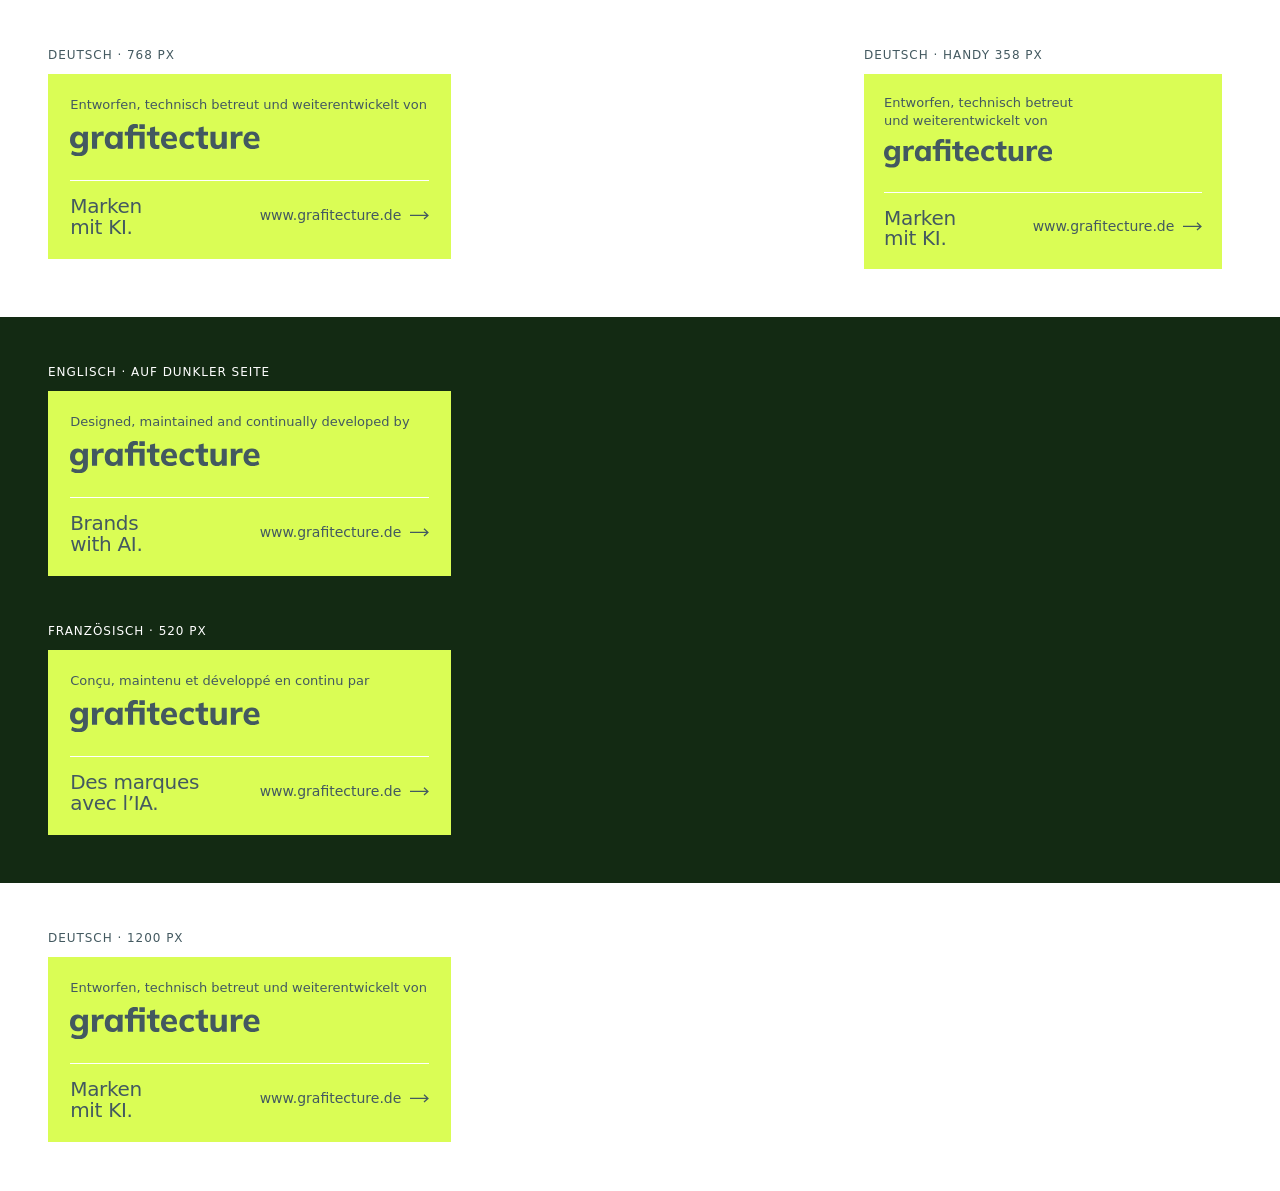
<file: kit/grafitecture-credit/demo.html>
<!doctype html>
<html lang="de">
<meta charset="utf-8">
<meta name="viewport" content="width=device-width, initial-scale=1">
<meta name="robots" content="noindex">
<title>Grafitecture-Feld · Vorschau</title>
<link rel="stylesheet" href="grafitecture-credit.css">
<style>
  body { margin: 0; font-family: system-ui, sans-serif; color: #435960; background: #fff; }
  section { display: flex; flex-wrap: wrap; gap: 48px; align-items: flex-start; padding: 48px; }
  section.dark { background: #132a13; color: #fff; }
  figure { margin: 0; --gt-credit-space: 0; }
  figcaption { margin-bottom: 12px; font-size: 12px; letter-spacing: .08em; text-transform: uppercase; }
</style>
<section><figure style="width:min(768px,100%)"><figcaption>Deutsch · 768 px</figcaption><aside class="gt-credit" lang="de" aria-label="Über diese Website"><div class="gt-credit__in"><p class="gt-credit__by"><span class="gt-credit__lead">Entworfen, technisch betreut und weiterentwickelt von</span> <span class="gt-credit__logo"><svg xmlns="http://www.w3.org/2000/svg" viewBox="71 382.39 453.28 77.12" role="img" aria-label="Grafitecture" focusable="false"><title>Grafitecture</title><g fill="currentColor"><path d="M92.28,459.51c-3.84,0-7.31-.39-10.4-1.16-3.09-.77-5.81-1.93-8.16-3.48l2.4-8.64c1.44.96,3.01,1.75,4.72,2.36,1.71.61,3.45,1.08,5.24,1.4,1.79.32,3.53.48,5.24.48,3.57,0,6.24-.85,8-2.56,1.76-1.71,2.64-4.16,2.64-7.36v-8.4h.72c-.85,2.61-2.53,4.67-5.04,6.16-2.51,1.49-5.39,2.24-8.64,2.24-3.63,0-6.79-.81-9.48-2.44-2.69-1.63-4.79-3.96-6.28-7-1.49-3.04-2.24-6.61-2.24-10.72s.75-7.68,2.24-10.72c1.49-3.04,3.59-5.37,6.28-7,2.69-1.63,5.85-2.44,9.48-2.44,3.25,0,6.12.75,8.6,2.24,2.48,1.49,4.15,3.52,5,6.08l-.64-.32.8-7.12h11.68c-.21,1.71-.37,3.44-.48,5.2-.11,1.76-.16,3.52-.16,5.28v27.52c0,6.61-1.84,11.67-5.52,15.16-3.68,3.49-9.01,5.24-16,5.24ZM92.52,431.51c2.83,0,5.08-.96,6.76-2.88,1.68-1.92,2.52-4.67,2.52-8.24s-.84-6.32-2.52-8.24c-1.68-1.92-3.93-2.88-6.76-2.88s-5.16.96-6.84,2.88c-1.68,1.92-2.52,4.67-2.52,8.24s.84,6.32,2.52,8.24c1.68,1.92,3.96,2.88,6.84,2.88Z"/><path d="M123.56,441.59v-29.76c0-1.81-.04-3.63-.12-5.44-.08-1.81-.25-3.57-.52-5.28h11.68l1.44,11.68-1.92.08c.53-2.88,1.4-5.25,2.6-7.12,1.2-1.87,2.69-3.25,4.48-4.16,1.79-.91,3.8-1.36,6.04-1.36,1.12,0,1.96.04,2.52.12.56.08,1.16.25,1.8.52l-.16,10.56c-1.12-.48-2.07-.79-2.84-.92-.77-.13-1.72-.2-2.84-.2-2.24,0-4.12.43-5.64,1.28-1.52.85-2.61,2.12-3.28,3.8-.67,1.68-1,3.67-1,5.96v20.24h-12.24Z"/><path d="M171.88,442.38c-3.52,0-6.63-.83-9.32-2.48-2.69-1.65-4.77-4.08-6.24-7.28-1.47-3.2-2.2-6.99-2.2-11.36s.75-8.13,2.24-11.28c1.49-3.15,3.57-5.56,6.24-7.24,2.67-1.68,5.76-2.52,9.28-2.52,3.25,0,6.17.8,8.76,2.4,2.59,1.6,4.31,3.71,5.16,6.32h-.96l.96-7.84h11.6c-.21,1.71-.37,3.44-.48,5.2-.11,1.76-.16,3.52-.16,5.28v30h-12l-.08-7.6h.96c-.85,2.56-2.56,4.6-5.12,6.12s-5.44,2.28-8.64,2.28ZM175.56,433.34c2.77,0,5.01-.97,6.72-2.92,1.71-1.95,2.56-5,2.56-9.16s-.85-7.13-2.56-9.08c-1.71-1.95-3.95-2.92-6.72-2.92s-5.01.97-6.72,2.92c-1.71,1.95-2.56,4.97-2.56,9.08s.84,7.21,2.52,9.16c1.68,1.95,3.93,2.92,6.76,2.92Z"/><path d="M209.72,441.59v-31.6h-7.68v-8.88h11.12l-3.44,3.04v-5.84c0-5.23,1.36-9.19,4.08-11.88,2.72-2.69,6.67-4.04,11.84-4.04,1.23,0,2.56.08,4,.24s2.69.45,3.76.88v9.36c-.8-.27-1.67-.47-2.6-.6-.93-.13-1.88-.2-2.84-.2-1.81,0-3.31.49-4.48,1.48-1.17.99-1.76,2.73-1.76,5.24v4.24l-1.76-1.92h29.44v40.48h-12.08v-31.6h-15.52v31.6h-12.08ZM236.92,394.38v-11.28h13.04v11.28h-13.04Z"/><path d="M278.28,442.38c-5.28,0-9.25-1.31-11.92-3.92-2.67-2.61-4-6.59-4-11.92v-16.56h-7.68v-8.88h7.68v-10l12.08-2.96v12.96h10.4v8.88h-10.4v16c0,2.56.53,4.32,1.6,5.28,1.07.96,2.45,1.44,4.16,1.44.96,0,1.79-.08,2.48-.24.69-.16,1.39-.37,2.08-.64v9.44c-1.01.43-2.08.72-3.2.88-1.12.16-2.21.24-3.28.24Z"/><path d="M311,442.38c-7.04,0-12.53-1.88-16.48-5.64-3.95-3.76-5.92-8.92-5.92-15.48,0-4.16.84-7.81,2.52-10.96,1.68-3.15,4.03-5.61,7.04-7.4,3.01-1.79,6.55-2.68,10.6-2.68s7.4.85,10.04,2.56c2.64,1.71,4.65,4.09,6.04,7.16,1.38,3.07,2.08,6.63,2.08,10.68v2.8h-28.4v-5.92h19.68l-1.36,1.12c0-3.41-.7-5.99-2.08-7.72-1.39-1.73-3.36-2.6-5.92-2.6-2.88,0-5.08,1.04-6.6,3.12s-2.28,5.07-2.28,8.96v1.2c0,4,.99,6.96,2.96,8.88s4.77,2.88,8.4,2.88c2.24,0,4.33-.28,6.28-.84,1.95-.56,3.8-1.45,5.56-2.68l3.28,8c-1.92,1.44-4.21,2.56-6.88,3.36-2.67.8-5.52,1.2-8.56,1.2Z"/><path d="M354.12,442.38c-4.27,0-8.04-.84-11.32-2.52-3.28-1.68-5.8-4.12-7.56-7.32-1.76-3.2-2.64-6.99-2.64-11.36s.89-8.13,2.68-11.28c1.79-3.15,4.29-5.55,7.52-7.2,3.23-1.65,7-2.48,11.32-2.48,2.72,0,5.39.39,8,1.16,2.61.77,4.69,1.91,6.24,3.4l-3.44,8.32c-1.33-1.17-2.87-2.08-4.6-2.72-1.73-.64-3.43-.96-5.08-.96-3.25,0-5.79,1-7.6,3-1.81,2-2.72,4.92-2.72,8.76s.91,6.8,2.72,8.88c1.81,2.08,4.35,3.12,7.6,3.12,1.65,0,3.33-.32,5.04-.96,1.71-.64,3.25-1.55,4.64-2.72l3.44,8.32c-1.6,1.44-3.71,2.56-6.32,3.36-2.61.8-5.25,1.2-7.92,1.2Z"/><path d="M394.52,442.38c-5.28,0-9.25-1.31-11.92-3.92-2.67-2.61-4-6.59-4-11.92v-16.56h-7.68v-8.88h7.68v-10l12.08-2.96v12.96h10.4v8.88h-10.4v16c0,2.56.53,4.32,1.6,5.28,1.07.96,2.45,1.44,4.16,1.44.96,0,1.79-.08,2.48-.24.69-.16,1.39-.37,2.08-.64v9.44c-1.01.43-2.08.72-3.2.88s-2.21.24-3.28.24Z"/><path d="M421.95,442.38c-5.07,0-8.84-1.39-11.32-4.16-2.48-2.77-3.72-7.01-3.72-12.72v-24.4h12.08v24.32c0,2.61.55,4.53,1.64,5.76,1.09,1.23,2.71,1.84,4.84,1.84,2.4,0,4.39-.84,5.96-2.52,1.57-1.68,2.36-3.91,2.36-6.68v-22.72h12.08v40.48h-11.84v-7.76h1.28c-1.28,2.77-3.05,4.89-5.32,6.36-2.27,1.47-4.95,2.2-8.04,2.2Z"/><path d="M455.72,441.59v-29.76c0-1.81-.04-3.63-.12-5.44-.08-1.81-.25-3.57-.52-5.28h11.68l1.44,11.68-1.92.08c.53-2.88,1.4-5.25,2.6-7.12,1.2-1.87,2.69-3.25,4.48-4.16,1.79-.91,3.8-1.36,6.04-1.36,1.12,0,1.96.04,2.52.12.56.08,1.16.25,1.8.52l-.16,10.56c-1.12-.48-2.07-.79-2.84-.92-.77-.13-1.72-.2-2.84-.2-2.24,0-4.12.43-5.64,1.28-1.52.85-2.61,2.12-3.28,3.8-.67,1.68-1,3.67-1,5.96v20.24h-12.24Z"/><path d="M508.36,442.38c-7.04,0-12.53-1.88-16.48-5.64-3.95-3.76-5.92-8.92-5.92-15.48,0-4.16.84-7.81,2.52-10.96,1.68-3.15,4.03-5.61,7.04-7.4,3.01-1.79,6.55-2.68,10.6-2.68s7.4.85,10.04,2.56c2.64,1.71,4.65,4.09,6.04,7.16,1.39,3.07,2.08,6.63,2.08,10.68v2.8h-28.4v-5.92h19.68l-1.36,1.12c0-3.41-.69-5.99-2.08-7.72-1.39-1.73-3.36-2.6-5.92-2.6-2.88,0-5.08,1.04-6.6,3.12-1.52,2.08-2.28,5.07-2.28,8.96v1.2c0,4,.99,6.96,2.96,8.88,1.97,1.92,4.77,2.88,8.4,2.88,2.24,0,4.33-.28,6.28-.84,1.95-.56,3.8-1.45,5.56-2.68l3.28,8c-1.92,1.44-4.21,2.56-6.88,3.36-2.67.8-5.52,1.2-8.56,1.2Z"/></g></svg></span></p><div class="gt-credit__foot"><p class="gt-credit__claim">Marken<br>mit KI.</p><p class="gt-credit__go"><a class="gt-credit__link" href="https://www.grafitecture.de/" target="_blank" rel="noopener"><span>www.grafitecture.de</span><span class="gt-credit__sr"> (öffnet in neuem Fenster)</span><svg class="gt-credit__arrow" viewBox="0 0 22 10" aria-hidden="true" focusable="false"><path d="M0 5h20.5M16 .8 20.5 5 16 9.2" fill="none" stroke="currentColor" stroke-width="1.5"/></svg></a></p></div></div></aside></figure><figure style="width:min(358px,100%)"><figcaption>Deutsch · Handy 358 px</figcaption><aside class="gt-credit" lang="de" aria-label="Über diese Website"><div class="gt-credit__in"><p class="gt-credit__by"><span class="gt-credit__lead">Entworfen, technisch betreut und weiterentwickelt von</span> <span class="gt-credit__logo"><svg xmlns="http://www.w3.org/2000/svg" viewBox="71 382.39 453.28 77.12" role="img" aria-label="Grafitecture" focusable="false"><title>Grafitecture</title><g fill="currentColor"><path d="M92.28,459.51c-3.84,0-7.31-.39-10.4-1.16-3.09-.77-5.81-1.93-8.16-3.48l2.4-8.64c1.44.96,3.01,1.75,4.72,2.36,1.71.61,3.45,1.08,5.24,1.4,1.79.32,3.53.48,5.24.48,3.57,0,6.24-.85,8-2.56,1.76-1.71,2.64-4.16,2.64-7.36v-8.4h.72c-.85,2.61-2.53,4.67-5.04,6.16-2.51,1.49-5.39,2.24-8.64,2.24-3.63,0-6.79-.81-9.48-2.44-2.69-1.63-4.79-3.96-6.28-7-1.49-3.04-2.24-6.61-2.24-10.72s.75-7.68,2.24-10.72c1.49-3.04,3.59-5.37,6.28-7,2.69-1.63,5.85-2.44,9.48-2.44,3.25,0,6.12.75,8.6,2.24,2.48,1.49,4.15,3.52,5,6.08l-.64-.32.8-7.12h11.68c-.21,1.71-.37,3.44-.48,5.2-.11,1.76-.16,3.52-.16,5.28v27.52c0,6.61-1.84,11.67-5.52,15.16-3.68,3.49-9.01,5.24-16,5.24ZM92.52,431.51c2.83,0,5.08-.96,6.76-2.88,1.68-1.92,2.52-4.67,2.52-8.24s-.84-6.32-2.52-8.24c-1.68-1.92-3.93-2.88-6.76-2.88s-5.16.96-6.84,2.88c-1.68,1.92-2.52,4.67-2.52,8.24s.84,6.32,2.52,8.24c1.68,1.92,3.96,2.88,6.84,2.88Z"/><path d="M123.56,441.59v-29.76c0-1.81-.04-3.63-.12-5.44-.08-1.81-.25-3.57-.52-5.28h11.68l1.44,11.68-1.92.08c.53-2.88,1.4-5.25,2.6-7.12,1.2-1.87,2.69-3.25,4.48-4.16,1.79-.91,3.8-1.36,6.04-1.36,1.12,0,1.96.04,2.52.12.56.08,1.16.25,1.8.52l-.16,10.56c-1.12-.48-2.07-.79-2.84-.92-.77-.13-1.72-.2-2.84-.2-2.24,0-4.12.43-5.64,1.28-1.52.85-2.61,2.12-3.28,3.8-.67,1.68-1,3.67-1,5.96v20.24h-12.24Z"/><path d="M171.88,442.38c-3.52,0-6.63-.83-9.32-2.48-2.69-1.65-4.77-4.08-6.24-7.28-1.47-3.2-2.2-6.99-2.2-11.36s.75-8.13,2.24-11.28c1.49-3.15,3.57-5.56,6.24-7.24,2.67-1.68,5.76-2.52,9.28-2.52,3.25,0,6.17.8,8.76,2.4,2.59,1.6,4.31,3.71,5.16,6.32h-.96l.96-7.84h11.6c-.21,1.71-.37,3.44-.48,5.2-.11,1.76-.16,3.52-.16,5.28v30h-12l-.08-7.6h.96c-.85,2.56-2.56,4.6-5.12,6.12s-5.44,2.28-8.64,2.28ZM175.56,433.34c2.77,0,5.01-.97,6.72-2.92,1.71-1.95,2.56-5,2.56-9.16s-.85-7.13-2.56-9.08c-1.71-1.95-3.95-2.92-6.72-2.92s-5.01.97-6.72,2.92c-1.71,1.95-2.56,4.97-2.56,9.08s.84,7.21,2.52,9.16c1.68,1.95,3.93,2.92,6.76,2.92Z"/><path d="M209.72,441.59v-31.6h-7.68v-8.88h11.12l-3.44,3.04v-5.84c0-5.23,1.36-9.19,4.08-11.88,2.72-2.69,6.67-4.04,11.84-4.04,1.23,0,2.56.08,4,.24s2.69.45,3.76.88v9.36c-.8-.27-1.67-.47-2.6-.6-.93-.13-1.88-.2-2.84-.2-1.81,0-3.31.49-4.48,1.48-1.17.99-1.76,2.73-1.76,5.24v4.24l-1.76-1.92h29.44v40.48h-12.08v-31.6h-15.52v31.6h-12.08ZM236.92,394.38v-11.28h13.04v11.28h-13.04Z"/><path d="M278.28,442.38c-5.28,0-9.25-1.31-11.92-3.92-2.67-2.61-4-6.59-4-11.92v-16.56h-7.68v-8.88h7.68v-10l12.08-2.96v12.96h10.4v8.88h-10.4v16c0,2.56.53,4.32,1.6,5.28,1.07.96,2.45,1.44,4.16,1.44.96,0,1.79-.08,2.48-.24.69-.16,1.39-.37,2.08-.64v9.44c-1.01.43-2.08.72-3.2.88-1.12.16-2.21.24-3.28.24Z"/><path d="M311,442.38c-7.04,0-12.53-1.88-16.48-5.64-3.95-3.76-5.92-8.92-5.92-15.48,0-4.16.84-7.81,2.52-10.96,1.68-3.15,4.03-5.61,7.04-7.4,3.01-1.79,6.55-2.68,10.6-2.68s7.4.85,10.04,2.56c2.64,1.71,4.65,4.09,6.04,7.16,1.38,3.07,2.08,6.63,2.08,10.68v2.8h-28.4v-5.92h19.68l-1.36,1.12c0-3.41-.7-5.99-2.08-7.72-1.39-1.73-3.36-2.6-5.92-2.6-2.88,0-5.08,1.04-6.6,3.12s-2.28,5.07-2.28,8.96v1.2c0,4,.99,6.96,2.96,8.88s4.77,2.88,8.4,2.88c2.24,0,4.33-.28,6.28-.84,1.95-.56,3.8-1.45,5.56-2.68l3.28,8c-1.92,1.44-4.21,2.56-6.88,3.36-2.67.8-5.52,1.2-8.56,1.2Z"/><path d="M354.12,442.38c-4.27,0-8.04-.84-11.32-2.52-3.28-1.68-5.8-4.12-7.56-7.32-1.76-3.2-2.64-6.99-2.64-11.36s.89-8.13,2.68-11.28c1.79-3.15,4.29-5.55,7.52-7.2,3.23-1.65,7-2.48,11.32-2.48,2.72,0,5.39.39,8,1.16,2.61.77,4.69,1.91,6.24,3.4l-3.44,8.32c-1.33-1.17-2.87-2.08-4.6-2.72-1.73-.64-3.43-.96-5.08-.96-3.25,0-5.79,1-7.6,3-1.81,2-2.72,4.92-2.72,8.76s.91,6.8,2.72,8.88c1.81,2.08,4.35,3.12,7.6,3.12,1.65,0,3.33-.32,5.04-.96,1.71-.64,3.25-1.55,4.64-2.72l3.44,8.32c-1.6,1.44-3.71,2.56-6.32,3.36-2.61.8-5.25,1.2-7.92,1.2Z"/><path d="M394.52,442.38c-5.28,0-9.25-1.31-11.92-3.92-2.67-2.61-4-6.59-4-11.92v-16.56h-7.68v-8.88h7.68v-10l12.08-2.96v12.96h10.4v8.88h-10.4v16c0,2.56.53,4.32,1.6,5.28,1.07.96,2.45,1.44,4.16,1.44.96,0,1.79-.08,2.48-.24.69-.16,1.39-.37,2.08-.64v9.44c-1.01.43-2.08.72-3.2.88s-2.21.24-3.28.24Z"/><path d="M421.95,442.38c-5.07,0-8.84-1.39-11.32-4.16-2.48-2.77-3.72-7.01-3.72-12.72v-24.4h12.08v24.32c0,2.61.55,4.53,1.64,5.76,1.09,1.23,2.71,1.84,4.84,1.84,2.4,0,4.39-.84,5.96-2.52,1.57-1.68,2.36-3.91,2.36-6.68v-22.72h12.08v40.48h-11.84v-7.76h1.28c-1.28,2.77-3.05,4.89-5.32,6.36-2.27,1.47-4.95,2.2-8.04,2.2Z"/><path d="M455.72,441.59v-29.76c0-1.81-.04-3.63-.12-5.44-.08-1.81-.25-3.57-.52-5.28h11.68l1.44,11.68-1.92.08c.53-2.88,1.4-5.25,2.6-7.12,1.2-1.87,2.69-3.25,4.48-4.16,1.79-.91,3.8-1.36,6.04-1.36,1.12,0,1.96.04,2.52.12.56.08,1.16.25,1.8.52l-.16,10.56c-1.12-.48-2.07-.79-2.84-.92-.77-.13-1.72-.2-2.84-.2-2.24,0-4.12.43-5.64,1.28-1.52.85-2.61,2.12-3.28,3.8-.67,1.68-1,3.67-1,5.96v20.24h-12.24Z"/><path d="M508.36,442.38c-7.04,0-12.53-1.88-16.48-5.64-3.95-3.76-5.92-8.92-5.92-15.48,0-4.16.84-7.81,2.52-10.96,1.68-3.15,4.03-5.61,7.04-7.4,3.01-1.79,6.55-2.68,10.6-2.68s7.4.85,10.04,2.56c2.64,1.71,4.65,4.09,6.04,7.16,1.39,3.07,2.08,6.63,2.08,10.68v2.8h-28.4v-5.92h19.68l-1.36,1.12c0-3.41-.69-5.99-2.08-7.72-1.39-1.73-3.36-2.6-5.92-2.6-2.88,0-5.08,1.04-6.6,3.12-1.52,2.08-2.28,5.07-2.28,8.96v1.2c0,4,.99,6.96,2.96,8.88,1.97,1.92,4.77,2.88,8.4,2.88,2.24,0,4.33-.28,6.28-.84,1.95-.56,3.8-1.45,5.56-2.68l3.28,8c-1.92,1.44-4.21,2.56-6.88,3.36-2.67.8-5.52,1.2-8.56,1.2Z"/></g></svg></span></p><div class="gt-credit__foot"><p class="gt-credit__claim">Marken<br>mit KI.</p><p class="gt-credit__go"><a class="gt-credit__link" href="https://www.grafitecture.de/" target="_blank" rel="noopener"><span>www.grafitecture.de</span><span class="gt-credit__sr"> (öffnet in neuem Fenster)</span><svg class="gt-credit__arrow" viewBox="0 0 22 10" aria-hidden="true" focusable="false"><path d="M0 5h20.5M16 .8 20.5 5 16 9.2" fill="none" stroke="currentColor" stroke-width="1.5"/></svg></a></p></div></div></aside></figure></section>
<section class="dark"><figure style="width:min(768px,100%)"><figcaption>Englisch · auf dunkler Seite</figcaption><aside class="gt-credit" lang="en" aria-label="About this website"><div class="gt-credit__in"><p class="gt-credit__by"><span class="gt-credit__lead">Designed, maintained and continually developed by</span> <span class="gt-credit__logo"><svg xmlns="http://www.w3.org/2000/svg" viewBox="71 382.39 453.28 77.12" role="img" aria-label="Grafitecture" focusable="false"><title>Grafitecture</title><g fill="currentColor"><path d="M92.28,459.51c-3.84,0-7.31-.39-10.4-1.16-3.09-.77-5.81-1.93-8.16-3.48l2.4-8.64c1.44.96,3.01,1.75,4.72,2.36,1.71.61,3.45,1.08,5.24,1.4,1.79.32,3.53.48,5.24.48,3.57,0,6.24-.85,8-2.56,1.76-1.71,2.64-4.16,2.64-7.36v-8.4h.72c-.85,2.61-2.53,4.67-5.04,6.16-2.51,1.49-5.39,2.24-8.64,2.24-3.63,0-6.79-.81-9.48-2.44-2.69-1.63-4.79-3.96-6.28-7-1.49-3.04-2.24-6.61-2.24-10.72s.75-7.68,2.24-10.72c1.49-3.04,3.59-5.37,6.28-7,2.69-1.63,5.85-2.44,9.48-2.44,3.25,0,6.12.75,8.6,2.24,2.48,1.49,4.15,3.52,5,6.08l-.64-.32.8-7.12h11.68c-.21,1.71-.37,3.44-.48,5.2-.11,1.76-.16,3.52-.16,5.28v27.52c0,6.61-1.84,11.67-5.52,15.16-3.68,3.49-9.01,5.24-16,5.24ZM92.52,431.51c2.83,0,5.08-.96,6.76-2.88,1.68-1.92,2.52-4.67,2.52-8.24s-.84-6.32-2.52-8.24c-1.68-1.92-3.93-2.88-6.76-2.88s-5.16.96-6.84,2.88c-1.68,1.92-2.52,4.67-2.52,8.24s.84,6.32,2.52,8.24c1.68,1.92,3.96,2.88,6.84,2.88Z"/><path d="M123.56,441.59v-29.76c0-1.81-.04-3.63-.12-5.44-.08-1.81-.25-3.57-.52-5.28h11.68l1.44,11.68-1.92.08c.53-2.88,1.4-5.25,2.6-7.12,1.2-1.87,2.69-3.25,4.48-4.16,1.79-.91,3.8-1.36,6.04-1.36,1.12,0,1.96.04,2.52.12.56.08,1.16.25,1.8.52l-.16,10.56c-1.12-.48-2.07-.79-2.84-.92-.77-.13-1.72-.2-2.84-.2-2.24,0-4.12.43-5.64,1.28-1.52.85-2.61,2.12-3.28,3.8-.67,1.68-1,3.67-1,5.96v20.24h-12.24Z"/><path d="M171.88,442.38c-3.52,0-6.63-.83-9.32-2.48-2.69-1.65-4.77-4.08-6.24-7.28-1.47-3.2-2.2-6.99-2.2-11.36s.75-8.13,2.24-11.28c1.49-3.15,3.57-5.56,6.24-7.24,2.67-1.68,5.76-2.52,9.28-2.52,3.25,0,6.17.8,8.76,2.4,2.59,1.6,4.31,3.71,5.16,6.32h-.96l.96-7.84h11.6c-.21,1.71-.37,3.44-.48,5.2-.11,1.76-.16,3.52-.16,5.28v30h-12l-.08-7.6h.96c-.85,2.56-2.56,4.6-5.12,6.12s-5.44,2.28-8.64,2.28ZM175.56,433.34c2.77,0,5.01-.97,6.72-2.92,1.71-1.95,2.56-5,2.56-9.16s-.85-7.13-2.56-9.08c-1.71-1.95-3.95-2.92-6.72-2.92s-5.01.97-6.72,2.92c-1.71,1.95-2.56,4.97-2.56,9.08s.84,7.21,2.52,9.16c1.68,1.95,3.93,2.92,6.76,2.92Z"/><path d="M209.72,441.59v-31.6h-7.68v-8.88h11.12l-3.44,3.04v-5.84c0-5.23,1.36-9.19,4.08-11.88,2.72-2.69,6.67-4.04,11.84-4.04,1.23,0,2.56.08,4,.24s2.69.45,3.76.88v9.36c-.8-.27-1.67-.47-2.6-.6-.93-.13-1.88-.2-2.84-.2-1.81,0-3.31.49-4.48,1.48-1.17.99-1.76,2.73-1.76,5.24v4.24l-1.76-1.92h29.44v40.48h-12.08v-31.6h-15.52v31.6h-12.08ZM236.92,394.38v-11.28h13.04v11.28h-13.04Z"/><path d="M278.28,442.38c-5.28,0-9.25-1.31-11.92-3.92-2.67-2.61-4-6.59-4-11.92v-16.56h-7.68v-8.88h7.68v-10l12.08-2.96v12.96h10.4v8.88h-10.4v16c0,2.56.53,4.32,1.6,5.28,1.07.96,2.45,1.44,4.16,1.44.96,0,1.79-.08,2.48-.24.69-.16,1.39-.37,2.08-.64v9.44c-1.01.43-2.08.72-3.2.88-1.12.16-2.21.24-3.28.24Z"/><path d="M311,442.38c-7.04,0-12.53-1.88-16.48-5.64-3.95-3.76-5.92-8.92-5.92-15.48,0-4.16.84-7.81,2.52-10.96,1.68-3.15,4.03-5.61,7.04-7.4,3.01-1.79,6.55-2.68,10.6-2.68s7.4.85,10.04,2.56c2.64,1.71,4.65,4.09,6.04,7.16,1.38,3.07,2.08,6.63,2.08,10.68v2.8h-28.4v-5.92h19.68l-1.36,1.12c0-3.41-.7-5.99-2.08-7.72-1.39-1.73-3.36-2.6-5.92-2.6-2.88,0-5.08,1.04-6.6,3.12s-2.28,5.07-2.28,8.96v1.2c0,4,.99,6.96,2.96,8.88s4.77,2.88,8.4,2.88c2.24,0,4.33-.28,6.28-.84,1.95-.56,3.8-1.45,5.56-2.68l3.28,8c-1.92,1.44-4.21,2.56-6.88,3.36-2.67.8-5.52,1.2-8.56,1.2Z"/><path d="M354.12,442.38c-4.27,0-8.04-.84-11.32-2.52-3.28-1.68-5.8-4.12-7.56-7.32-1.76-3.2-2.64-6.99-2.64-11.36s.89-8.13,2.68-11.28c1.79-3.15,4.29-5.55,7.52-7.2,3.23-1.65,7-2.48,11.32-2.48,2.72,0,5.39.39,8,1.16,2.61.77,4.69,1.91,6.24,3.4l-3.44,8.32c-1.33-1.17-2.87-2.08-4.6-2.72-1.73-.64-3.43-.96-5.08-.96-3.25,0-5.79,1-7.6,3-1.81,2-2.72,4.92-2.72,8.76s.91,6.8,2.72,8.88c1.81,2.08,4.35,3.12,7.6,3.12,1.65,0,3.33-.32,5.04-.96,1.71-.64,3.25-1.55,4.64-2.72l3.44,8.32c-1.6,1.44-3.71,2.56-6.32,3.36-2.61.8-5.25,1.2-7.92,1.2Z"/><path d="M394.52,442.38c-5.28,0-9.25-1.31-11.92-3.92-2.67-2.61-4-6.59-4-11.92v-16.56h-7.68v-8.88h7.68v-10l12.08-2.96v12.96h10.4v8.88h-10.4v16c0,2.56.53,4.32,1.6,5.28,1.07.96,2.45,1.44,4.16,1.44.96,0,1.79-.08,2.48-.24.69-.16,1.39-.37,2.08-.64v9.44c-1.01.43-2.08.72-3.2.88s-2.21.24-3.28.24Z"/><path d="M421.95,442.38c-5.07,0-8.84-1.39-11.32-4.16-2.48-2.77-3.72-7.01-3.72-12.72v-24.4h12.08v24.32c0,2.61.55,4.53,1.64,5.76,1.09,1.23,2.71,1.84,4.84,1.84,2.4,0,4.39-.84,5.96-2.52,1.57-1.68,2.36-3.91,2.36-6.68v-22.72h12.08v40.48h-11.84v-7.76h1.28c-1.28,2.77-3.05,4.89-5.32,6.36-2.27,1.47-4.95,2.2-8.04,2.2Z"/><path d="M455.72,441.59v-29.76c0-1.81-.04-3.63-.12-5.44-.08-1.81-.25-3.57-.52-5.28h11.68l1.44,11.68-1.92.08c.53-2.88,1.4-5.25,2.6-7.12,1.2-1.87,2.69-3.25,4.48-4.16,1.79-.91,3.8-1.36,6.04-1.36,1.12,0,1.96.04,2.52.12.56.08,1.16.25,1.8.52l-.16,10.56c-1.12-.48-2.07-.79-2.84-.92-.77-.13-1.72-.2-2.84-.2-2.24,0-4.12.43-5.64,1.28-1.52.85-2.61,2.12-3.28,3.8-.67,1.68-1,3.67-1,5.96v20.24h-12.24Z"/><path d="M508.36,442.38c-7.04,0-12.53-1.88-16.48-5.64-3.95-3.76-5.92-8.92-5.92-15.48,0-4.16.84-7.81,2.52-10.96,1.68-3.15,4.03-5.61,7.04-7.4,3.01-1.79,6.55-2.68,10.6-2.68s7.4.85,10.04,2.56c2.64,1.71,4.65,4.09,6.04,7.16,1.39,3.07,2.08,6.63,2.08,10.68v2.8h-28.4v-5.92h19.68l-1.36,1.12c0-3.41-.69-5.99-2.08-7.72-1.39-1.73-3.36-2.6-5.92-2.6-2.88,0-5.08,1.04-6.6,3.12-1.52,2.08-2.28,5.07-2.28,8.96v1.2c0,4,.99,6.96,2.96,8.88,1.97,1.92,4.77,2.88,8.4,2.88,2.24,0,4.33-.28,6.28-.84,1.95-.56,3.8-1.45,5.56-2.68l3.28,8c-1.92,1.44-4.21,2.56-6.88,3.36-2.67.8-5.52,1.2-8.56,1.2Z"/></g></svg></span></p><div class="gt-credit__foot"><p class="gt-credit__claim">Brands<br>with AI.</p><p class="gt-credit__go"><a class="gt-credit__link" href="https://www.grafitecture.de/" target="_blank" rel="noopener"><span>www.grafitecture.de</span><span class="gt-credit__sr"> (opens in a new window)</span><svg class="gt-credit__arrow" viewBox="0 0 22 10" aria-hidden="true" focusable="false"><path d="M0 5h20.5M16 .8 20.5 5 16 9.2" fill="none" stroke="currentColor" stroke-width="1.5"/></svg></a></p></div></div></aside></figure><figure style="width:min(520px,100%)"><figcaption>Französisch · 520 px</figcaption><aside class="gt-credit" lang="fr" aria-label="À propos de ce site"><div class="gt-credit__in"><p class="gt-credit__by"><span class="gt-credit__lead">Conçu, maintenu et développé en continu par</span> <span class="gt-credit__logo"><svg xmlns="http://www.w3.org/2000/svg" viewBox="71 382.39 453.28 77.12" role="img" aria-label="Grafitecture" focusable="false"><title>Grafitecture</title><g fill="currentColor"><path d="M92.28,459.51c-3.84,0-7.31-.39-10.4-1.16-3.09-.77-5.81-1.93-8.16-3.48l2.4-8.64c1.44.96,3.01,1.75,4.72,2.36,1.71.61,3.45,1.08,5.24,1.4,1.79.32,3.53.48,5.24.48,3.57,0,6.24-.85,8-2.56,1.76-1.71,2.64-4.16,2.64-7.36v-8.4h.72c-.85,2.61-2.53,4.67-5.04,6.16-2.51,1.49-5.39,2.24-8.64,2.24-3.63,0-6.79-.81-9.48-2.44-2.69-1.63-4.79-3.96-6.28-7-1.49-3.04-2.24-6.61-2.24-10.72s.75-7.68,2.24-10.72c1.49-3.04,3.59-5.37,6.28-7,2.69-1.63,5.85-2.44,9.48-2.44,3.25,0,6.12.75,8.6,2.24,2.48,1.49,4.15,3.52,5,6.08l-.64-.32.8-7.12h11.68c-.21,1.71-.37,3.44-.48,5.2-.11,1.76-.16,3.52-.16,5.28v27.52c0,6.61-1.84,11.67-5.52,15.16-3.68,3.49-9.01,5.24-16,5.24ZM92.52,431.51c2.83,0,5.08-.96,6.76-2.88,1.68-1.92,2.52-4.67,2.52-8.24s-.84-6.32-2.52-8.24c-1.68-1.92-3.93-2.88-6.76-2.88s-5.16.96-6.84,2.88c-1.68,1.92-2.52,4.67-2.52,8.24s.84,6.32,2.52,8.24c1.68,1.92,3.96,2.88,6.84,2.88Z"/><path d="M123.56,441.59v-29.76c0-1.81-.04-3.63-.12-5.44-.08-1.81-.25-3.57-.52-5.28h11.68l1.44,11.68-1.92.08c.53-2.88,1.4-5.25,2.6-7.12,1.2-1.87,2.69-3.25,4.48-4.16,1.79-.91,3.8-1.36,6.04-1.36,1.12,0,1.96.04,2.52.12.56.08,1.16.25,1.8.52l-.16,10.56c-1.12-.48-2.07-.79-2.84-.92-.77-.13-1.72-.2-2.84-.2-2.24,0-4.12.43-5.64,1.28-1.52.85-2.61,2.12-3.28,3.8-.67,1.68-1,3.67-1,5.96v20.24h-12.24Z"/><path d="M171.88,442.38c-3.52,0-6.63-.83-9.32-2.48-2.69-1.65-4.77-4.08-6.24-7.28-1.47-3.2-2.2-6.99-2.2-11.36s.75-8.13,2.24-11.28c1.49-3.15,3.57-5.56,6.24-7.24,2.67-1.68,5.76-2.52,9.28-2.52,3.25,0,6.17.8,8.76,2.4,2.59,1.6,4.31,3.71,5.16,6.32h-.96l.96-7.84h11.6c-.21,1.71-.37,3.44-.48,5.2-.11,1.76-.16,3.52-.16,5.28v30h-12l-.08-7.6h.96c-.85,2.56-2.56,4.6-5.12,6.12s-5.44,2.28-8.64,2.28ZM175.56,433.34c2.77,0,5.01-.97,6.72-2.92,1.71-1.95,2.56-5,2.56-9.16s-.85-7.13-2.56-9.08c-1.71-1.95-3.95-2.92-6.72-2.92s-5.01.97-6.72,2.92c-1.71,1.95-2.56,4.97-2.56,9.08s.84,7.21,2.52,9.16c1.68,1.95,3.93,2.92,6.76,2.92Z"/><path d="M209.72,441.59v-31.6h-7.68v-8.88h11.12l-3.44,3.04v-5.84c0-5.23,1.36-9.19,4.08-11.88,2.72-2.69,6.67-4.04,11.84-4.04,1.23,0,2.56.08,4,.24s2.69.45,3.76.88v9.36c-.8-.27-1.67-.47-2.6-.6-.93-.13-1.88-.2-2.84-.2-1.81,0-3.31.49-4.48,1.48-1.17.99-1.76,2.73-1.76,5.24v4.24l-1.76-1.92h29.44v40.48h-12.08v-31.6h-15.52v31.6h-12.08ZM236.92,394.38v-11.28h13.04v11.28h-13.04Z"/><path d="M278.28,442.38c-5.28,0-9.25-1.31-11.92-3.92-2.67-2.61-4-6.59-4-11.92v-16.56h-7.68v-8.88h7.68v-10l12.08-2.96v12.96h10.4v8.88h-10.4v16c0,2.56.53,4.32,1.6,5.28,1.07.96,2.45,1.44,4.16,1.44.96,0,1.79-.08,2.48-.24.69-.16,1.39-.37,2.08-.64v9.44c-1.01.43-2.08.72-3.2.88-1.12.16-2.21.24-3.28.24Z"/><path d="M311,442.38c-7.04,0-12.53-1.88-16.48-5.64-3.95-3.76-5.92-8.92-5.92-15.48,0-4.16.84-7.81,2.52-10.96,1.68-3.15,4.03-5.61,7.04-7.4,3.01-1.79,6.55-2.68,10.6-2.68s7.4.85,10.04,2.56c2.64,1.71,4.65,4.09,6.04,7.16,1.38,3.07,2.08,6.63,2.08,10.68v2.8h-28.4v-5.92h19.68l-1.36,1.12c0-3.41-.7-5.99-2.08-7.72-1.39-1.73-3.36-2.6-5.92-2.6-2.88,0-5.08,1.04-6.6,3.12s-2.28,5.07-2.28,8.96v1.2c0,4,.99,6.96,2.96,8.88s4.77,2.88,8.4,2.88c2.24,0,4.33-.28,6.28-.84,1.95-.56,3.8-1.45,5.56-2.68l3.28,8c-1.92,1.44-4.21,2.56-6.88,3.36-2.67.8-5.52,1.2-8.56,1.2Z"/><path d="M354.12,442.38c-4.27,0-8.04-.84-11.32-2.52-3.28-1.68-5.8-4.12-7.56-7.32-1.76-3.2-2.64-6.99-2.64-11.36s.89-8.13,2.68-11.28c1.79-3.15,4.29-5.55,7.52-7.2,3.23-1.65,7-2.48,11.32-2.48,2.72,0,5.39.39,8,1.16,2.61.77,4.69,1.91,6.24,3.4l-3.44,8.32c-1.33-1.17-2.87-2.08-4.6-2.72-1.73-.64-3.43-.96-5.08-.96-3.25,0-5.79,1-7.6,3-1.81,2-2.72,4.92-2.72,8.76s.91,6.8,2.72,8.88c1.81,2.08,4.35,3.12,7.6,3.12,1.65,0,3.33-.32,5.04-.96,1.71-.64,3.25-1.55,4.64-2.72l3.44,8.32c-1.6,1.44-3.71,2.56-6.32,3.36-2.61.8-5.25,1.2-7.92,1.2Z"/><path d="M394.52,442.38c-5.28,0-9.25-1.31-11.92-3.92-2.67-2.61-4-6.59-4-11.92v-16.56h-7.68v-8.88h7.68v-10l12.08-2.96v12.96h10.4v8.88h-10.4v16c0,2.56.53,4.32,1.6,5.28,1.07.96,2.45,1.44,4.16,1.44.96,0,1.79-.08,2.48-.24.69-.16,1.39-.37,2.08-.64v9.44c-1.01.43-2.08.72-3.2.88s-2.21.24-3.28.24Z"/><path d="M421.95,442.38c-5.07,0-8.84-1.39-11.32-4.16-2.48-2.77-3.72-7.01-3.72-12.72v-24.4h12.08v24.32c0,2.61.55,4.53,1.64,5.76,1.09,1.23,2.71,1.84,4.84,1.84,2.4,0,4.39-.84,5.96-2.52,1.57-1.68,2.36-3.91,2.36-6.68v-22.72h12.08v40.48h-11.84v-7.76h1.28c-1.28,2.77-3.05,4.89-5.32,6.36-2.27,1.47-4.95,2.2-8.04,2.2Z"/><path d="M455.72,441.59v-29.76c0-1.81-.04-3.63-.12-5.44-.08-1.81-.25-3.57-.52-5.28h11.68l1.44,11.68-1.92.08c.53-2.88,1.4-5.25,2.6-7.12,1.2-1.87,2.69-3.25,4.48-4.16,1.79-.91,3.8-1.36,6.04-1.36,1.12,0,1.96.04,2.52.12.56.08,1.16.25,1.8.52l-.16,10.56c-1.12-.48-2.07-.79-2.84-.92-.77-.13-1.72-.2-2.84-.2-2.24,0-4.12.43-5.64,1.28-1.52.85-2.61,2.12-3.28,3.8-.67,1.68-1,3.67-1,5.96v20.24h-12.24Z"/><path d="M508.36,442.38c-7.04,0-12.53-1.88-16.48-5.64-3.95-3.76-5.92-8.92-5.92-15.48,0-4.16.84-7.81,2.52-10.96,1.68-3.15,4.03-5.61,7.04-7.4,3.01-1.79,6.55-2.68,10.6-2.68s7.4.85,10.04,2.56c2.64,1.71,4.65,4.09,6.04,7.16,1.39,3.07,2.08,6.63,2.08,10.68v2.8h-28.4v-5.92h19.68l-1.36,1.12c0-3.41-.69-5.99-2.08-7.72-1.39-1.73-3.36-2.6-5.92-2.6-2.88,0-5.08,1.04-6.6,3.12-1.52,2.08-2.28,5.07-2.28,8.96v1.2c0,4,.99,6.96,2.96,8.88,1.97,1.92,4.77,2.88,8.4,2.88,2.24,0,4.33-.28,6.28-.84,1.95-.56,3.8-1.45,5.56-2.68l3.28,8c-1.92,1.44-4.21,2.56-6.88,3.36-2.67.8-5.52,1.2-8.56,1.2Z"/></g></svg></span></p><div class="gt-credit__foot"><p class="gt-credit__claim">Des marques<br>avec l’IA.</p><p class="gt-credit__go"><a class="gt-credit__link" href="https://www.grafitecture.de/" target="_blank" rel="noopener"><span>www.grafitecture.de</span><span class="gt-credit__sr"> (s’ouvre dans une nouvelle fenêtre)</span><svg class="gt-credit__arrow" viewBox="0 0 22 10" aria-hidden="true" focusable="false"><path d="M0 5h20.5M16 .8 20.5 5 16 9.2" fill="none" stroke="currentColor" stroke-width="1.5"/></svg></a></p></div></div></aside></figure></section>
<section><figure style="width:min(1200px,100%)"><figcaption>Deutsch · 1200 px</figcaption><aside class="gt-credit" lang="de" aria-label="Über diese Website"><div class="gt-credit__in"><p class="gt-credit__by"><span class="gt-credit__lead">Entworfen, technisch betreut und weiterentwickelt von</span> <span class="gt-credit__logo"><svg xmlns="http://www.w3.org/2000/svg" viewBox="71 382.39 453.28 77.12" role="img" aria-label="Grafitecture" focusable="false"><title>Grafitecture</title><g fill="currentColor"><path d="M92.28,459.51c-3.84,0-7.31-.39-10.4-1.16-3.09-.77-5.81-1.93-8.16-3.48l2.4-8.64c1.44.96,3.01,1.75,4.72,2.36,1.71.61,3.45,1.08,5.24,1.4,1.79.32,3.53.48,5.24.48,3.57,0,6.24-.85,8-2.56,1.76-1.71,2.64-4.16,2.64-7.36v-8.4h.72c-.85,2.61-2.53,4.67-5.04,6.16-2.51,1.49-5.39,2.24-8.64,2.24-3.63,0-6.79-.81-9.48-2.44-2.69-1.63-4.79-3.96-6.28-7-1.49-3.04-2.24-6.61-2.24-10.72s.75-7.68,2.24-10.72c1.49-3.04,3.59-5.37,6.28-7,2.69-1.63,5.85-2.44,9.48-2.44,3.25,0,6.12.75,8.6,2.24,2.48,1.49,4.15,3.52,5,6.08l-.64-.32.8-7.12h11.68c-.21,1.71-.37,3.44-.48,5.2-.11,1.76-.16,3.52-.16,5.28v27.52c0,6.61-1.84,11.67-5.52,15.16-3.68,3.49-9.01,5.24-16,5.24ZM92.52,431.51c2.83,0,5.08-.96,6.76-2.88,1.68-1.92,2.52-4.67,2.52-8.24s-.84-6.32-2.52-8.24c-1.68-1.92-3.93-2.88-6.76-2.88s-5.16.96-6.84,2.88c-1.68,1.92-2.52,4.67-2.52,8.24s.84,6.32,2.52,8.24c1.68,1.92,3.96,2.88,6.84,2.88Z"/><path d="M123.56,441.59v-29.76c0-1.81-.04-3.63-.12-5.44-.08-1.81-.25-3.57-.52-5.28h11.68l1.44,11.68-1.92.08c.53-2.88,1.4-5.25,2.6-7.12,1.2-1.87,2.69-3.25,4.48-4.16,1.79-.91,3.8-1.36,6.04-1.36,1.12,0,1.96.04,2.52.12.56.08,1.16.25,1.8.52l-.16,10.56c-1.12-.48-2.07-.79-2.84-.92-.77-.13-1.72-.2-2.84-.2-2.24,0-4.12.43-5.64,1.28-1.52.85-2.61,2.12-3.28,3.8-.67,1.68-1,3.67-1,5.96v20.24h-12.24Z"/><path d="M171.88,442.38c-3.52,0-6.63-.83-9.32-2.48-2.69-1.65-4.77-4.08-6.24-7.28-1.47-3.2-2.2-6.99-2.2-11.36s.75-8.13,2.24-11.28c1.49-3.15,3.57-5.56,6.24-7.24,2.67-1.68,5.76-2.52,9.28-2.52,3.25,0,6.17.8,8.76,2.4,2.59,1.6,4.31,3.71,5.16,6.32h-.96l.96-7.84h11.6c-.21,1.71-.37,3.44-.48,5.2-.11,1.76-.16,3.52-.16,5.28v30h-12l-.08-7.6h.96c-.85,2.56-2.56,4.6-5.12,6.12s-5.44,2.28-8.64,2.28ZM175.56,433.34c2.77,0,5.01-.97,6.72-2.92,1.71-1.95,2.56-5,2.56-9.16s-.85-7.13-2.56-9.08c-1.71-1.95-3.95-2.92-6.72-2.92s-5.01.97-6.72,2.92c-1.71,1.95-2.56,4.97-2.56,9.08s.84,7.21,2.52,9.16c1.68,1.95,3.93,2.92,6.76,2.92Z"/><path d="M209.72,441.59v-31.6h-7.68v-8.88h11.12l-3.44,3.04v-5.84c0-5.23,1.36-9.19,4.08-11.88,2.72-2.69,6.67-4.04,11.84-4.04,1.23,0,2.56.08,4,.24s2.69.45,3.76.88v9.36c-.8-.27-1.67-.47-2.6-.6-.93-.13-1.88-.2-2.84-.2-1.81,0-3.31.49-4.48,1.48-1.17.99-1.76,2.73-1.76,5.24v4.24l-1.76-1.92h29.44v40.48h-12.08v-31.6h-15.52v31.6h-12.08ZM236.92,394.38v-11.28h13.04v11.28h-13.04Z"/><path d="M278.28,442.38c-5.28,0-9.25-1.31-11.92-3.92-2.67-2.61-4-6.59-4-11.92v-16.56h-7.68v-8.88h7.68v-10l12.08-2.96v12.96h10.4v8.88h-10.4v16c0,2.56.53,4.32,1.6,5.28,1.07.96,2.45,1.44,4.16,1.44.96,0,1.79-.08,2.48-.24.69-.16,1.39-.37,2.08-.64v9.44c-1.01.43-2.08.72-3.2.88-1.12.16-2.21.24-3.28.24Z"/><path d="M311,442.38c-7.04,0-12.53-1.88-16.48-5.64-3.95-3.76-5.92-8.92-5.92-15.48,0-4.16.84-7.81,2.52-10.96,1.68-3.15,4.03-5.61,7.04-7.4,3.01-1.79,6.55-2.68,10.6-2.68s7.4.85,10.04,2.56c2.64,1.71,4.65,4.09,6.04,7.16,1.38,3.07,2.08,6.63,2.08,10.68v2.8h-28.4v-5.92h19.68l-1.36,1.12c0-3.41-.7-5.99-2.08-7.72-1.39-1.73-3.36-2.6-5.92-2.6-2.88,0-5.08,1.04-6.6,3.12s-2.28,5.07-2.28,8.96v1.2c0,4,.99,6.96,2.96,8.88s4.77,2.88,8.4,2.88c2.24,0,4.33-.28,6.28-.84,1.95-.56,3.8-1.45,5.56-2.68l3.28,8c-1.92,1.44-4.21,2.56-6.88,3.36-2.67.8-5.52,1.2-8.56,1.2Z"/><path d="M354.12,442.38c-4.27,0-8.04-.84-11.32-2.52-3.28-1.68-5.8-4.12-7.56-7.32-1.76-3.2-2.64-6.99-2.64-11.36s.89-8.13,2.68-11.28c1.79-3.15,4.29-5.55,7.52-7.2,3.23-1.65,7-2.48,11.32-2.48,2.72,0,5.39.39,8,1.16,2.61.77,4.69,1.91,6.24,3.4l-3.44,8.32c-1.33-1.17-2.87-2.08-4.6-2.72-1.73-.64-3.43-.96-5.08-.96-3.25,0-5.79,1-7.6,3-1.81,2-2.72,4.92-2.72,8.76s.91,6.8,2.72,8.88c1.81,2.08,4.35,3.12,7.6,3.12,1.65,0,3.33-.32,5.04-.96,1.71-.64,3.25-1.55,4.64-2.72l3.44,8.32c-1.6,1.44-3.71,2.56-6.32,3.36-2.61.8-5.25,1.2-7.92,1.2Z"/><path d="M394.52,442.38c-5.28,0-9.25-1.31-11.92-3.92-2.67-2.61-4-6.59-4-11.92v-16.56h-7.68v-8.88h7.68v-10l12.08-2.96v12.96h10.4v8.88h-10.4v16c0,2.56.53,4.32,1.6,5.28,1.07.96,2.45,1.44,4.16,1.44.96,0,1.79-.08,2.48-.24.69-.16,1.39-.37,2.08-.64v9.44c-1.01.43-2.08.72-3.2.88s-2.21.24-3.28.24Z"/><path d="M421.95,442.38c-5.07,0-8.84-1.39-11.32-4.16-2.48-2.77-3.72-7.01-3.72-12.72v-24.4h12.08v24.32c0,2.61.55,4.53,1.64,5.76,1.09,1.23,2.71,1.84,4.84,1.84,2.4,0,4.39-.84,5.96-2.52,1.57-1.68,2.36-3.91,2.36-6.68v-22.72h12.08v40.48h-11.84v-7.76h1.28c-1.28,2.77-3.05,4.89-5.32,6.36-2.27,1.47-4.95,2.2-8.04,2.2Z"/><path d="M455.72,441.59v-29.76c0-1.81-.04-3.63-.12-5.44-.08-1.81-.25-3.57-.52-5.28h11.68l1.44,11.68-1.92.08c.53-2.88,1.4-5.25,2.6-7.12,1.2-1.87,2.69-3.25,4.48-4.16,1.79-.91,3.8-1.36,6.04-1.36,1.12,0,1.96.04,2.52.12.56.08,1.16.25,1.8.52l-.16,10.56c-1.12-.48-2.07-.79-2.84-.92-.77-.13-1.72-.2-2.84-.2-2.24,0-4.12.43-5.64,1.28-1.52.85-2.61,2.12-3.28,3.8-.67,1.68-1,3.67-1,5.96v20.24h-12.24Z"/><path d="M508.36,442.38c-7.04,0-12.53-1.88-16.48-5.64-3.95-3.76-5.92-8.92-5.92-15.48,0-4.16.84-7.81,2.52-10.96,1.68-3.15,4.03-5.61,7.04-7.4,3.01-1.79,6.55-2.68,10.6-2.68s7.4.85,10.04,2.56c2.64,1.71,4.65,4.09,6.04,7.16,1.39,3.07,2.08,6.63,2.08,10.68v2.8h-28.4v-5.92h19.68l-1.36,1.12c0-3.41-.69-5.99-2.08-7.72-1.39-1.73-3.36-2.6-5.92-2.6-2.88,0-5.08,1.04-6.6,3.12-1.52,2.08-2.28,5.07-2.28,8.96v1.2c0,4,.99,6.96,2.96,8.88,1.97,1.92,4.77,2.88,8.4,2.88,2.24,0,4.33-.28,6.28-.84,1.95-.56,3.8-1.45,5.56-2.68l3.28,8c-1.92,1.44-4.21,2.56-6.88,3.36-2.67.8-5.52,1.2-8.56,1.2Z"/></g></svg></span></p><div class="gt-credit__foot"><p class="gt-credit__claim">Marken<br>mit KI.</p><p class="gt-credit__go"><a class="gt-credit__link" href="https://www.grafitecture.de/" target="_blank" rel="noopener"><span>www.grafitecture.de</span><span class="gt-credit__sr"> (öffnet in neuem Fenster)</span><svg class="gt-credit__arrow" viewBox="0 0 22 10" aria-hidden="true" focusable="false"><path d="M0 5h20.5M16 .8 20.5 5 16 9.2" fill="none" stroke="currentColor" stroke-width="1.5"/></svg></a></p></div></div></aside></figure></section>
</html>
</file>
<file: kit/grafitecture-credit/grafitecture-credit.css>
/*
 * Grafitecture-Feld · Kit v1.2 (31.10.2026)
 * ------------------------------------------------------------------------
 * Ein Feld in Grafitecture-Lime #dafd55 mit Logo, Slogan „Marken mit KI.“ und
 * Link auf https://www.grafitecture.de/ (neues Fenster). Für jede Website, die
 * Grafitecture entworfen hat, technisch betreut und weiterentwickelt.
 * Platz: immer ganz unten in Impressum und Datenschutz.
 *
 * Farben nach den Regeln von grafitecture.de: Fläche Lime #dafd55 im vollen Ton,
 * Schrift und Logo #435960 (6,4 : 1), Linien auf der Fläche weiß, beim Darüber-
 * fahren werden Logo und Link weiß. Eckig, nichts unterlegt.
 *
 * Bewusst unabhängig von der Website, in der das Feld steht: eigene Farben, eigene
 * Abstände (Container-Einheiten, das Feld richtet sich nach seiner eigenen Breite),
 * Selektoren mit zwei Klassen, damit Regeln wie `.legal p + p` nicht durchschlagen.
 * Schrift: die Textschrift der Website (`--gt-credit-font` zum Überschreiben).
 * Kein Skript, kein Inline-Style, keine externen Requests (CSP `'self'` genügt).
 *
 * Stellschrauben (optional, auf .gt-credit oder einem Elternelement setzen):
 *   --gt-credit-font   Schrift            (Standard: geerbt)
 *   --gt-credit-space  Abstand nach oben  (Standard: 4rem)
 *   --gt-credit-max    größte Breite      (Standard: 25.2rem = 403 px; v1.2, vorher 36rem, davor volle Spaltenbreite)
 */

.gt-credit {
  --gt-lime: #dafd55;
  --gt-ink: #435960;
  --gt-white: #fff;
  container-type: inline-size;
  position: relative;
  display: block;
  box-sizing: border-box;
  max-width: var(--gt-credit-max, 25.2rem);
  margin: var(--gt-credit-space, 4rem) 0 0;
  padding: 0;
  border: 0;
  border-radius: 0;
  background: var(--gt-lime);
  color: var(--gt-ink);
  font-family: var(--gt-credit-font, inherit);
  font-size: 1rem;
  font-style: normal;
  font-weight: 400;
  line-height: 1.4;
  letter-spacing: 0;
  text-align: left;
  text-transform: none;
  -webkit-print-color-adjust: exact;
  print-color-adjust: exact;
}

.gt-credit .gt-credit__in {
  padding: 1.5rem;
  padding: clamp(1.25rem, 5.5cqi, 3rem);
}

.gt-credit .gt-credit__by,
.gt-credit .gt-credit__claim,
.gt-credit .gt-credit__go {
  max-width: none;
  margin: 0;
  padding: 0;
  color: inherit;
  font: inherit;
  letter-spacing: inherit;
  text-transform: none;
}

/* „Entworfen, technisch betreut und weiterentwickelt von“ + Logo: ein Satz */
.gt-credit .gt-credit__lead {
  display: block;
  font-size: 0.9375rem;
  font-size: clamp(0.8125rem, 2.1cqi, 1.0625rem);
  line-height: 1.35;
  text-wrap: balance;
}
.gt-credit .gt-credit__logo {
  display: block;
  margin-top: 0.875rem;
  margin-top: clamp(0.625rem, 2.4cqi, 1.25rem);
  color: var(--gt-ink);
}
.gt-credit .gt-credit__logo svg {
  display: block;
  width: auto;
  max-width: 100%;
  height: 2.75rem;
  height: clamp(1.75rem, 8cqi, 3.75rem);
  fill: currentColor;
}

/* Linie (weiß auf Lime), darunter Slogan und Link */
.gt-credit .gt-credit__foot {
  display: flex;
  flex-wrap: wrap;
  align-items: flex-end;
  justify-content: space-between;
  gap: 0.75rem 2rem;
  margin-top: 2rem;
  margin-top: clamp(1.5rem, 6cqi, 3rem);
  padding-top: 0.875rem;
  padding-top: clamp(0.75rem, 2cqi, 1.125rem);
  border-top: 1px solid var(--gt-white);
}
.gt-credit .gt-credit__claim {
  font-size: 1.75rem;
  font-size: clamp(1.25rem, 4.6cqi, 2.618rem);
  font-weight: 500;
  line-height: 1.02;
  letter-spacing: -0.015em;
}
.gt-credit .gt-credit__go {
  font-size: 0.9375rem;
  font-size: clamp(0.875rem, 2.1cqi, 1.0625rem);
  font-weight: 500;
  line-height: 1.2;
}

.gt-credit .gt-credit__link {
  display: inline-flex;
  align-items: center;
  gap: 0.6em;
  min-height: 44px;
  margin: 0;
  padding: 0;
  border: 0;
  background: none;
  box-shadow: none;
  color: var(--gt-ink);
  font: inherit;
  text-decoration: none;
  outline: none;
}
/* das ganze Feld ist klickbar, ein einziger Link */
.gt-credit .gt-credit__link::after {
  content: "";
  position: absolute;
  inset: 0;
}
.gt-credit .gt-credit__link:focus-visible::after {
  outline: 2px solid var(--gt-ink);
  outline-offset: -6px;
}
.gt-credit .gt-credit__arrow {
  display: block;
  flex: none;
  width: 1.375em;
  height: auto;
  stroke: currentColor;
}

.gt-credit .gt-credit__sr {
  position: absolute;
  width: 1px;
  height: 1px;
  margin: -1px;
  padding: 0;
  overflow: hidden;
  clip: rect(0 0 0 0);
  white-space: nowrap;
  border: 0;
}

/* Mouse-over wie auf den Lime-Flächen von grafitecture.de: Logo und Link werden weiß */
@media (hover: hover) {
  .gt-credit .gt-credit__logo,
  .gt-credit .gt-credit__link {
    transition: color 0.2s ease;
  }
  .gt-credit .gt-credit__arrow {
    transition: transform 0.2s ease;
  }
  .gt-credit:hover .gt-credit__logo,
  .gt-credit:hover .gt-credit__link {
    color: var(--gt-white);
  }
  .gt-credit:hover .gt-credit__arrow {
    transform: translateX(4px);
  }
}
@media (prefers-reduced-motion: reduce) {
  .gt-credit .gt-credit__logo,
  .gt-credit .gt-credit__link,
  .gt-credit .gt-credit__arrow {
    transition: none;
  }
  .gt-credit:hover .gt-credit__arrow {
    transform: none;
  }
}

/* Hoher Kontrast (Windows): Rahmen statt Fläche */
@media (forced-colors: active) {
  .gt-credit {
    border: 1px solid CanvasText;
  }
  .gt-credit .gt-credit__foot {
    border-top-color: CanvasText;
  }
}
</file>
